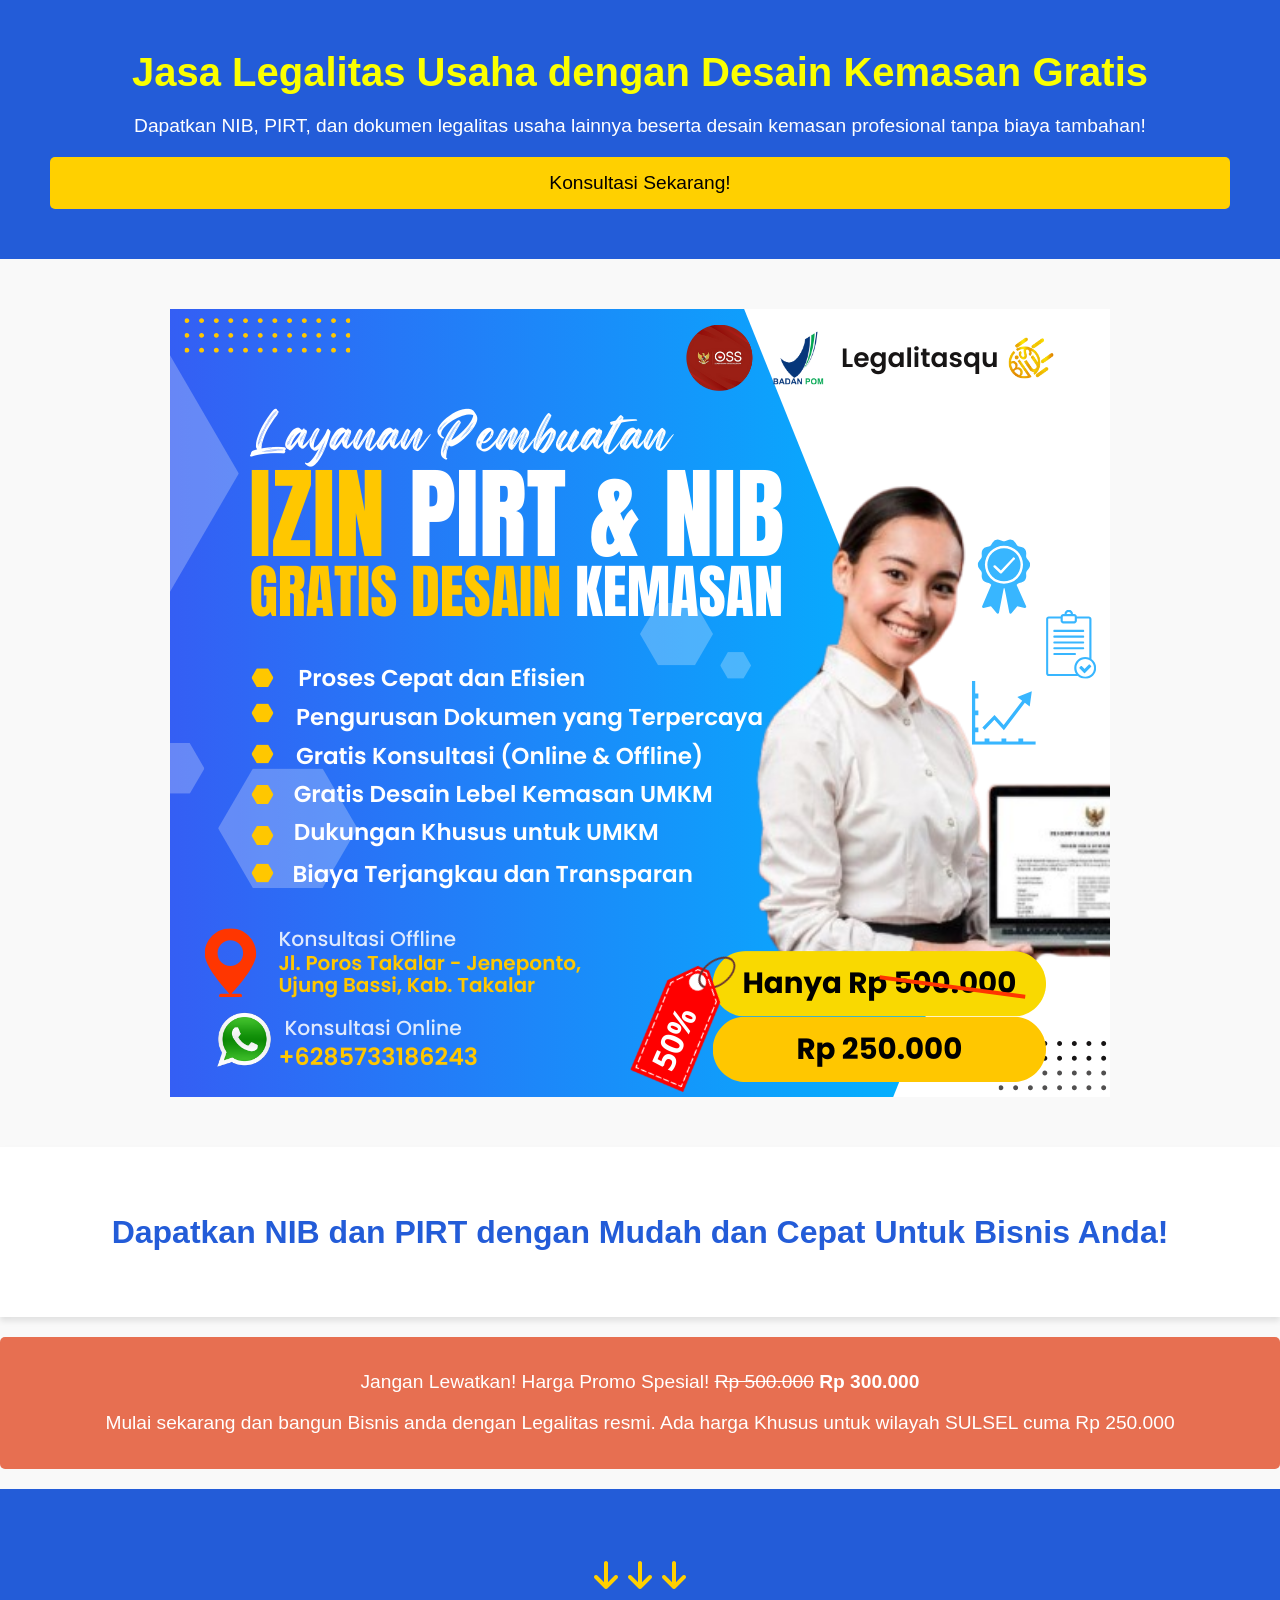
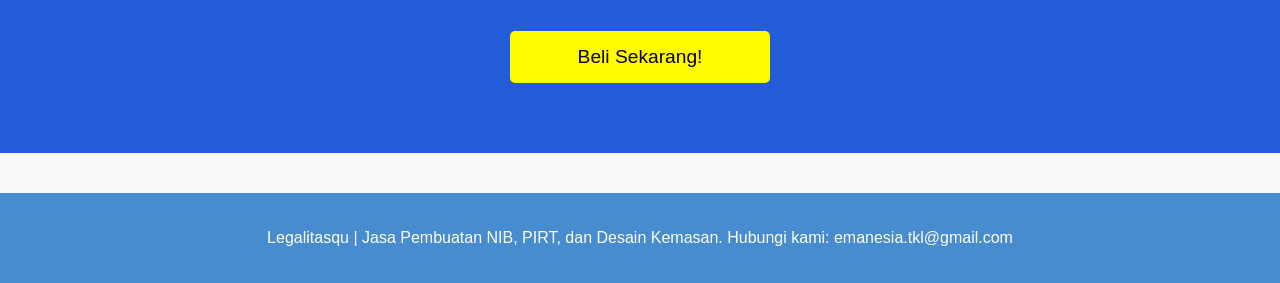
<file: Index.html>
<!DOCTYPE html>
<html lang="id">
<head>
  <meta charset="UTF-8">
  <meta name="viewport" content="width=device-width, initial-scale=1.0">
  <title>Jasa Legalitas Usaha dengan Desain Kemasan Gratis</title>
  
  <link rel="stylesheet" href="https://cdnjs.cloudflare.com/ajax/libs/font-awesome/6.0.0-beta3/css/all.min.css">

  <link rel="stylesheet" href="styles.css">
</head>
<body>
  <header>
    <h1>Jasa Legalitas Usaha dengan Desain Kemasan Gratis</h1>
    <p>Dapatkan NIB, PIRT, dan dokumen legalitas usaha lainnya beserta desain kemasan profesional tanpa biaya tambahan!</p>
    <a href="https://wa.me/+6285733186243?text=Halo%2C%20Saya%20ingin%20Konsultasi%20mengenai%20Layanan%20Pembuatan%20Legalitas%20Anda!" class="cta-button">
    Konsultasi Sekarang!
    </a>
  </header>

  <section id="images">
    <img src="images/Legalitasqu_NIB_PIRT.png" alt="Legalitasqu NIB PIRT" width="940" height="788">
  </section>
  
  <section id="hook">
    <h2>Dapatkan NIB dan PIRT dengan Mudah dan Cepat Untuk Bisnis Anda!</h2>
  </section>

  <section id="promo">
    <div class="promo">
      <p>Jangan Lewatkan! Harga Promo Spesial! <s>Rp 500.000</s> <strong>Rp 300.000</strong></p>
      <p>Mulai sekarang dan bangun Bisnis anda dengan Legalitas resmi. Ada harga Khusus untuk wilayah SULSEL cuma Rp 250.000</p>
    </div>
  </section>

  <!-- Button Konsultasi Sekarang with animated arrow -->
  <header>
      <div class="arrow-buttons">
        <div class="arrow-button">
          <i class="fa fa-arrow-down"></i>
        </div>
        <div class="arrow-button">
          <i class="fa fa-arrow-down"></i>
        </div>
        <div class="arrow-button">
          <i class="fa fa-arrow-down"></i>
        </div>
      </div>
    <a href="https://wa.me/+6285733186243?text=Halo%2C%20Saya%20ingin%20Buat%20Legalitas%20Sekarang!" class="cta-consultation">
      Beli Sekarang!
    </a>
  </header>

  <footer>
    <p>Legalitasqu | Jasa Pembuatan NIB, PIRT, dan Desain Kemasan. Hubungi kami: emanesia.tkl@gmail.com</p>
  </footer>

</body>
</html>
</file>
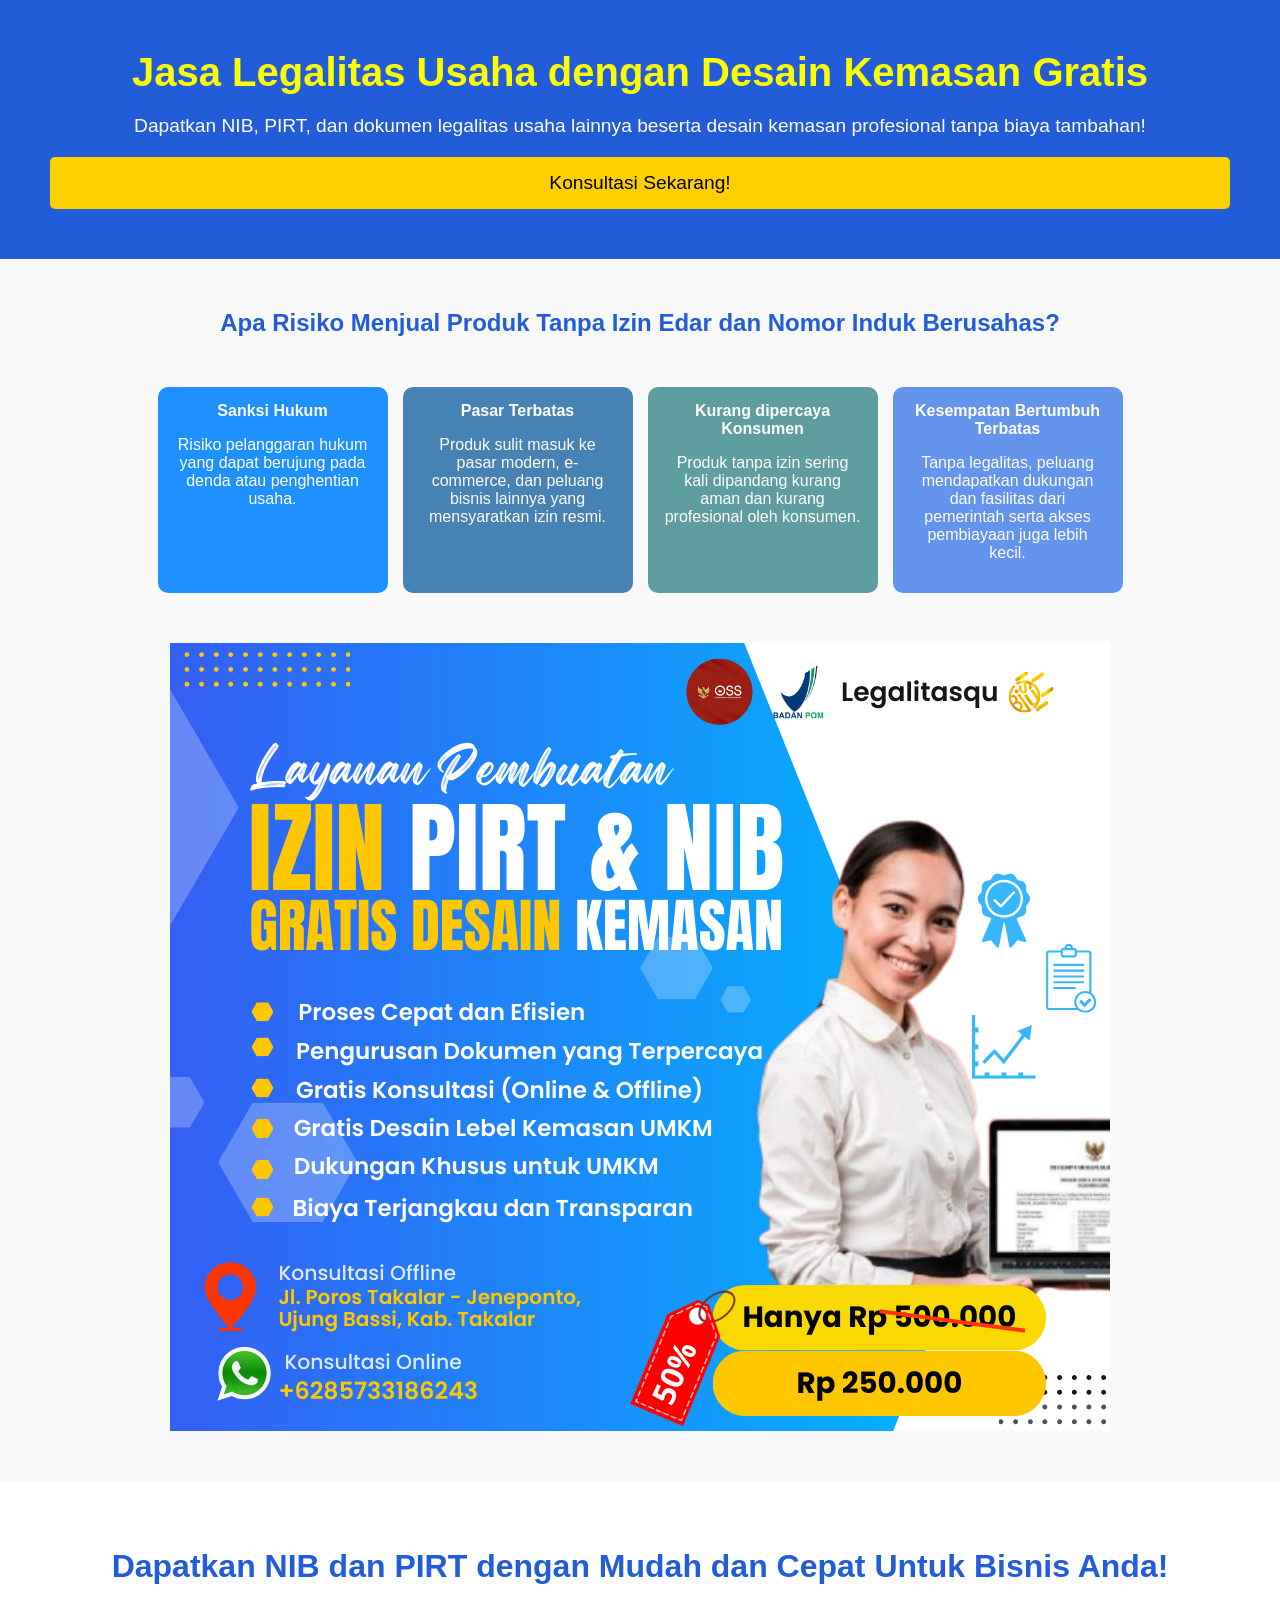
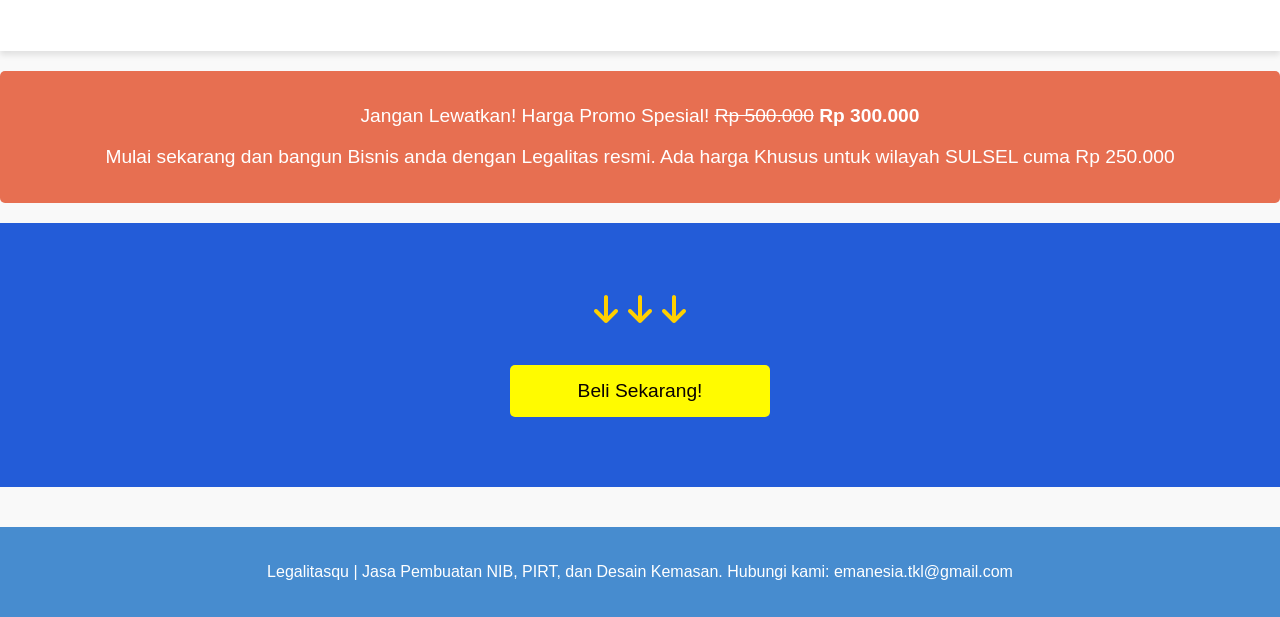
<file: index.html>
<!DOCTYPE html>
<html lang="id">
<head>
  <meta charset="UTF-8">
  <meta name="viewport" content="width=device-width, initial-scale=1.0">
  <title>Jasa Legalitas Usaha dengan Desain Kemasan Gratis</title>
  
  <link rel="stylesheet" href="https://cdnjs.cloudflare.com/ajax/libs/font-awesome/6.0.0-beta3/css/all.min.css">

  <link rel="stylesheet" href="styles.css">
</head>
<body>
  <header>
    <h1>Jasa Legalitas Usaha dengan Desain Kemasan Gratis</h1>
    <p>Dapatkan NIB, PIRT, dan dokumen legalitas usaha lainnya beserta desain kemasan profesional tanpa biaya tambahan!</p>
    <a   href="https://wa.me/+6285733186243?text=Halo%2C%20Saya%20ingin%20Konsultasi%20mengenai%20Layanan%20Pembuatan%20Legalitas%20Anda!" 
  class="cta-button" 
  onclick="fbq('track', 'Contact', {action: 'Konsultasi'})">
  Konsultasi Sekarang!
    </a>
  </header>
  
  <section id="images">
    <h2 class="center-text">Apa Risiko Menjual Produk Tanpa Izin Edar dan Nomor Induk Berusahas?</h2>
    <div class="risk-tables">
      <div class="table blue1">
        <strong>Sanksi Hukum</strong>
        <p>Risiko pelanggaran hukum yang dapat berujung pada denda atau penghentian usaha.</p>
      </div>
      <div class="table blue2">
        <strong>Pasar Terbatas</strong>
        <p>Produk sulit masuk ke pasar modern, e-commerce, dan peluang bisnis lainnya yang mensyaratkan izin resmi.</p>
      </div>
      <div class="table blue3">
        <strong>Kurang dipercaya Konsumen</strong>
        <p>Produk tanpa izin sering kali dipandang kurang aman dan kurang profesional oleh konsumen.</p>
      </div>
      <div class="table blue4">
        <strong>Kesempatan Bertumbuh Terbatas</strong>
        <p>Tanpa legalitas, peluang mendapatkan dukungan dan fasilitas dari pemerintah serta akses pembiayaan juga lebih kecil.</p>
      </div>
    </div>

  <section id="images">
    <img src="images/Legalitasqu_NIB_PIRT.png" alt="Legalitasqu NIB PIRT" width="940" height="788">
  </section>
  
  <section id="hook">
    <h2>Dapatkan NIB dan PIRT dengan Mudah dan Cepat Untuk Bisnis Anda!</h2>
  </section>

  <section id="promo">
    <div class="promo">
      <p>Jangan Lewatkan! Harga Promo Spesial! <s>Rp 500.000</s> <strong>Rp 300.000</strong></p>
      <p>Mulai sekarang dan bangun Bisnis anda dengan Legalitas resmi. Ada harga Khusus untuk wilayah SULSEL cuma Rp 250.000</p>
    </div>
  </section>

  <!-- Button Konsultasi Sekarang with animated arrow -->
  <header>
      <div class="arrow-buttons">
        <div class="arrow-button">
          <i class="fa fa-arrow-down"></i>
        </div>
        <div class="arrow-button">
          <i class="fa fa-arrow-down"></i>
        </div>
        <div class="arrow-button">
          <i class="fa fa-arrow-down"></i>
        </div>
      </div>
    <a  href="https://wa.me/+6285733186243?text=Halo%2C%20Saya%20ingin%20Buat%20Legalitas%20Sekarang!&utm_source=facebook&utm_medium=cta_button&utm_campaign=legalitas" 
    class="cta-consultation" 
    onclick="fbq('track', 'Contact', {method: 'WhatsApp'})">
    Beli Sekarang!
    </a>
    <!-- Facebook Pixel Code -->
<script>
  !function(f,b,e,v,n,t,s)
  {if(f.fbq)return;n=f.fbq=function(){n.callMethod?
  n.callMethod.apply(n,arguments):n.queue.push(arguments)};
  if(!f._fbq)f._fbq=n;n.push=n;n.loaded=!0;n.version='2.0';
  n.queue=[];t=b.createElement(e);t.async=!0;
  t.src=v;s=b.getElementsByTagName(e)[0];
  s.parentNode.insertBefore(t,s)}(window, document,'script',
  'https://connect.facebook.net/en_US/fbevents.js');
  fbq('init', '523715577004228'); 
  fbq('track', 'PageView');
</script>
<noscript><img height="1" width="1" style="display:none"
  src="https://www.facebook.com/tr?id=YOUR_PIXEL_ID&ev=PageView&noscript=1"
/></noscript>
<!-- End Facebook Pixel Code -->

  </header>

  <footer>
    <p>Legalitasqu | Jasa Pembuatan NIB, PIRT, dan Desain Kemasan. Hubungi kami: emanesia.tkl@gmail.com</p>
  </footer>

</body>
</html>
</file>
<file: styles.css>
/* CSS untuk landing page */
body {
  font-family: Arial, sans-serif;
  margin: 0;
  padding: 0;
  background-color: #f9f9f9;
  color: #333;
}

header {
  text-align: center;
  padding: 50px;
  background-color: #235cd8;
  color: white;
}

header h1 {
  color: rgb(251, 255, 0); /* Mengubah warna teks menjadi kuning */
  font-size: 2.5em;
  margin: 0;
}

header p {
  font-size: 1.2em;
  margin: 20px 0;
}

/* Style untuk tombol CTA */
.cta-button {
  background-color: #ffd000;
  color: rgb(3, 0, 0);
  padding: 15px 30px;
  text-decoration: none;
  border-radius: 5px;
  font-size: 1.2em;
  display: flex;
  align-items: center;
  justify-content: center;
  margin-top: 10px;
}


.center-text {
  text-align: center;
  font-size: 1.5em;
  margin: 50px 0;
  color: #235cd8;
  
}

.risk-tables {
  display: flex;
  justify-content: center;
  flex-wrap: wrap;
  gap: 15px;
  margin: 20px auto;
}

.table {
  text-align: center;
  padding: 15px;
  border-radius: 10px;
  width: 200px;
  color: white;
}

.blue1 {
  background-color: #1E90FF; /* DodgerBlue */
}

.blue2 {
  background-color: #4682B4; /* SteelBlue */
}

.blue3 {
  background-color: #5F9EA0; /* CadetBlue */
}

.blue4 {
  background-color: #6495ED; /* CornflowerBlue */
}


#images img {
  max-width: 100%;
  height: auto;
  display: block;
  margin: 50px auto;
}

#hook {
  padding: 40px;
  background-color: #ffffff;
  box-shadow: 0 4px 6px rgba(0, 0, 0, 0.1);
  text-align: center;
  margin-top: 20px;
}

#hook h2 {
  font-size: 2em;
  color: #235cd8;
}

#promo .promo {
  background-color: #e76f51;
  color: white;
  padding: 15px;
  font-size: 1.2em;
  text-align: center;
  margin: 20px auto;
  border-radius: 5px;
}

/* Animasi untuk tombol panah */
.arrow-button {
  text-align: center;
  margin-bottom: 20px; /* Jarak antara panah dan CTA */
  animation: move-arrow 1s infinite;
}

.arrow-button i {
  font-size: 2em;
  color: #ffd000; /* Warna kuning untuk panah */
  animation: bounce 1s infinite; /* Animasi panah bergerak */
}

/* CSS untuk tombol panah dengan animasi */
.arrow-buttons {
  display: flex;
  justify-content: center;
  gap: 10px; /* Jarak antar panah */
  margin-top: 20px;
}

.arrow-button {
  text-align: center;
}

.arrow-button i {
  font-size: 2em;
  color: #ffd000; /* Warna kuning untuk panah */
  animation: bounce 1s infinite, move-arrow 1s ease-in-out infinite; /* Animasi panah bergerak */
}

/* Animasi untuk panah yang bergerak naik turun */
@keyframes bounce {
  0% {
    transform: translateY(0);
  }
  50% {
    transform: translateY(-15px); /* Gerakan panah ke atas */
  }
  100% {
    transform: translateY(0);
  }
}

/* Animasi untuk pergerakan panah ke bawah */
@keyframes move-arrow {
  0% {
    transform: translateY(0);
  }
  50% {
    transform: translateY(10px); /* Gerakan panah ke bawah */
  }
  100% {
    transform: translateY(0);
  }
}

/* Variasi animasi untuk tiap panah agar tidak semuanya bergerak serentak */
.arrow-button:nth-child(1) i {
  animation-delay: 0.10s;
}

.arrow-button:nth-child(2) i {
  animation-delay: 0.10s; /* Delay 0.2 detik */
}

.arrow-button:nth-child(3) i {
  animation-delay: 0.10s; /* Delay 0.4 detik */
}



.cta-consultation {
  background-color: #fffb00; /* Warna kuning */
  color: rgb(10, 1, 1);
  padding: 15px 30px;
  text-decoration: none;
  border-radius: 5px;
  font-size: 1.2em;
  display: block;
  width: 200px;
  margin: 20px auto;
}

footer {
  text-align: center;
  padding: 20px;
  background-color: #478CCF;
  color: white;
  margin-top: 40px;
}
</file>
